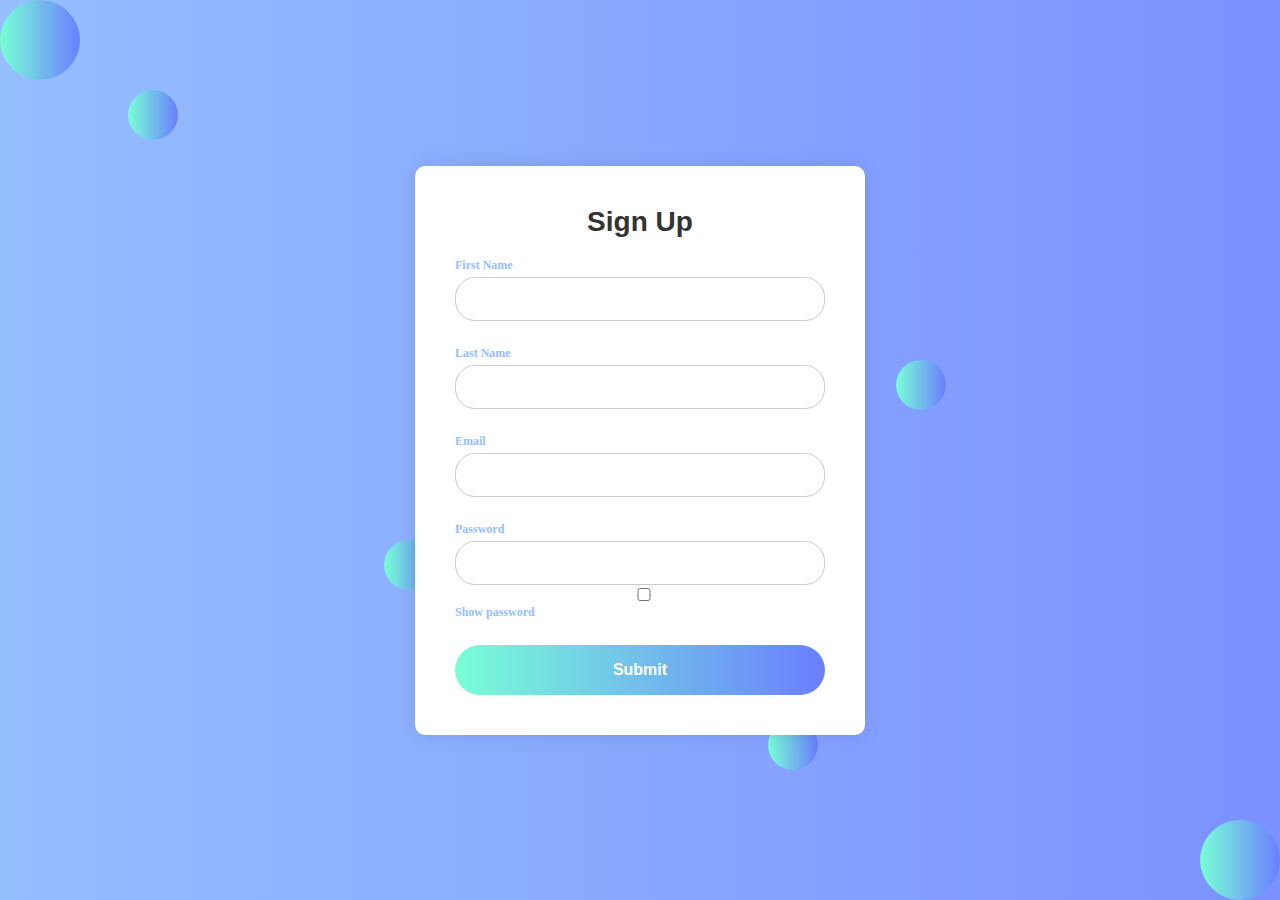
<file: index.html>
<!DOCTYPE html>
<html lang="en">
<head>
    <meta charset="UTF-8">
    <meta name="viewport" content="width=device-width, initial-scale=1.0">
    <title>Simple Web Application</title>
    <link rel="stylesheet" href="styles.css">
</head>
<body>
    <div class="sparkle"></div>
    <div class="sparkle"></div>

    <div class="sparkle"></div>
    <div class="sparkle"></div>

    <div class="sparkle"></div>
    <div class="sparkle"></div>



    <div class="container">
        
        <div class="form-header">Sign Up</div>
        <form id="myForm">
            <div class="form-group">
                <label for="firstName">First Name</label>
                <input type="text" id="firstName" name="firstName" required>
            </div>
            <div class="form-group">
                <label for="lastName">Last Name</label>
                <input type="text" id="lastName" name="lastName" required>
            </div>
            <div class="form-group">
                <label for="email">Email</label>
                <input type="email" id="email" name="email" required>
            </div>
            <div class="form-group">
                <label for="password">Password</label>
                <input type="password" id="password" name="password" required> 
                <label for="show-password">
                    <input type="checkbox" id="show-password"> Show password
                </label>
            </div>
            <button type="submit" class="submit-btn">Submit</button>
        </form>
    </div>
    <div class="sparkle"></div>
    <div class="sparkle"></div>
    <script src="script.js">
        
    </script>
    
</body>


</html>
</file>
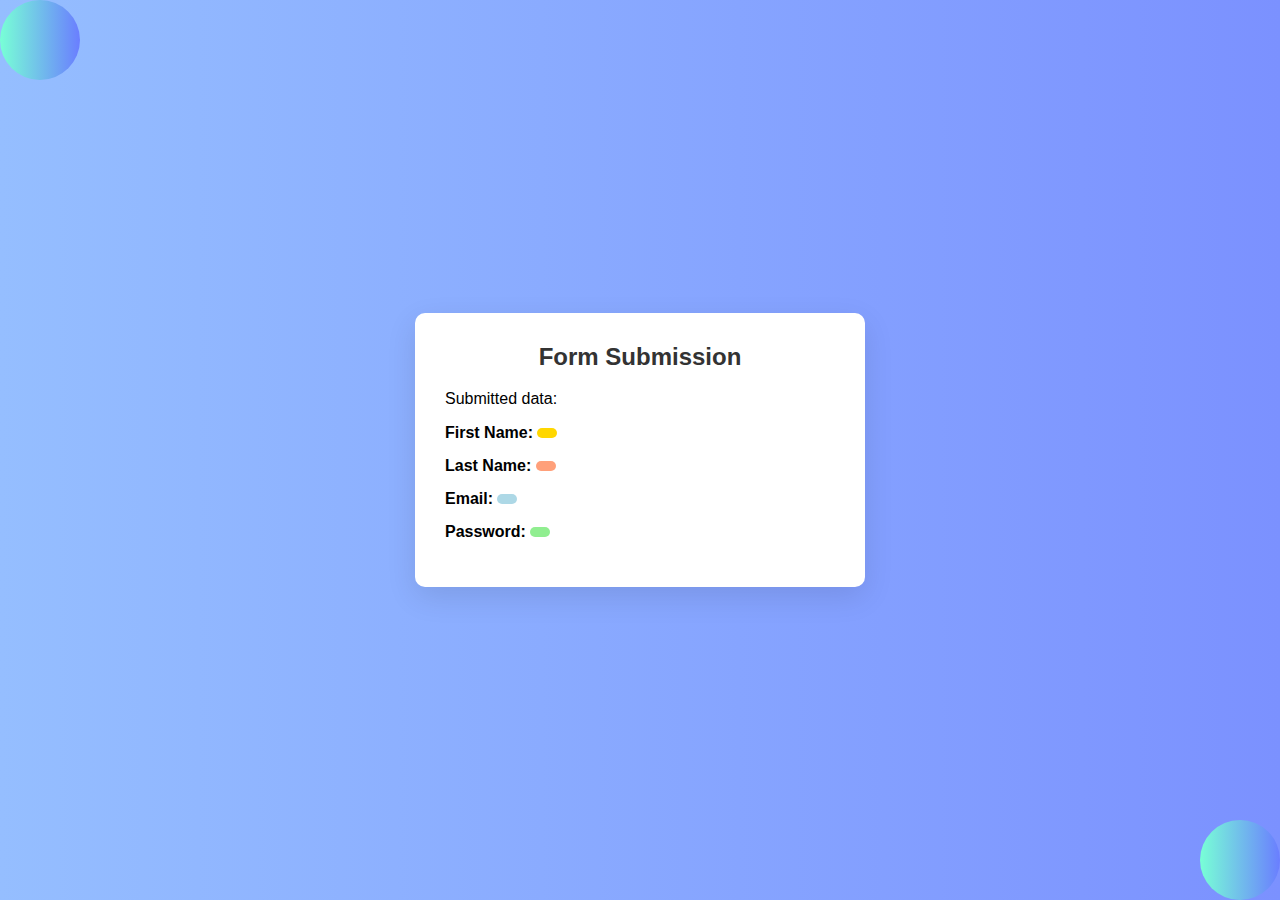
<file: submission.html>
<!DOCTYPE html>
<html lang="en">
<head>
    <meta charset="UTF-8">
    <meta name="viewport" content="width=device-width, initial-scale=1.0">
    <title>Form Submission</title>
    <link rel="stylesheet" href="styles.css">
    <style>
        body {
            font-family: Arial, sans-serif;
            background-color: #f4f4f4;
            margin: 0;
            padding: 0;
        }
        
        .container {
            max-width: 500px;
            margin: 50px auto;
            background-color: #fff;
            padding: 30px;
            border-radius: 10px;
            box-shadow: 0 10px 30px rgba(0, 0, 0, 0.1);
            transition: all 0.3s ease;
            animation: floatContainer 2s ease infinite alternate;
        }
        
        @keyframes floatContainer {
            0% {
                transform: translateY(0);
            }
            100% {
                transform: translateY(-10px);
            }
        }
        
        .container:hover {
            transform: translateY(-5px);
            box-shadow: 0 15px 35px rgba(0, 0, 0, 0.15);
        }
        
        h2 {
            margin-top: 0;
            text-align: center;
            color: #333;
        }
        
        ul {
            list-style-type: none;
            padding: 0;
        }
        
        li {
            margin-bottom: 15px;
        }
        
        strong {
            font-weight: bold;
        }
        
        span {
            display: inline-block;
            padding: 5px 10px;
            border-radius: 5px;
            background-color: #f0f0f0;
            color: #333;
        }
        
        span#firstName {
            background-color: #ffd700;
        }
        
        span#lastName {
            background-color: #ffa07a;
        }
        
        span#email {
            background-color: #add8e6;
        }
        
        span#password {
            background-color: #90ee90;
        }
        
    </style>
</head>
<body>
    <div class="container">
        <h2>Form Submission</h2>
        <p>Submitted data:</p>
        <ul>
            <li><strong>First Name:</strong> <span id="firstName"></span></li>
            <li><strong>Last Name:</strong> <span id="lastName"></span></li>
            <li><strong>Email:</strong> <span id="email"></span></li>
            <li><strong>Password:</strong> <span id="password"></span></li>
        </ul>
    </div>

    <script>
        document.getElementById("firstName").textContent = localStorage.getItem("firstName");
        document.getElementById("lastName").textContent = localStorage.getItem("lastName");
        document.getElementById("email").textContent = localStorage.getItem("email");
        document.getElementById("password").textContent = localStorage.getItem("password");
    </script>
</body>
</html>
</file>
<file: styles.css>
body {
    margin: 0;
    font-family: 'Montserrat', sans-serif;
    background: linear-gradient(270deg, #7B91FF 0%, #95BEFF 100%); 
    display: flex;
    justify-content: center;
    align-items: center;
    height: 100vh;
    overflow: hidden;
    position: relative;
}
body::before,
body::after {
    content: '';
    position: absolute;
    width: 80px;
    height: 80px;
    background: linear-gradient(270deg, #6a7eff 0%, #78ffd6 100%);
    border-radius: 50%;
    z-index: -1; 
}

/* Top left corner */
body::before {
    top: 0;
    left: 0;
}

/* Bottom right corner */
body::after {
    bottom: 0;
    right: 0;
}

.container {
    width: 450px;
    background-color: #fff;
    border-radius: 10px;
    box-shadow: 0 0 20px rgba(0, 0, 0, 0.1);
    padding: 40px;
    box-sizing: border-box;
    position: relative;
    z-index: 1;
    transition: transform 0.3s ease;
}

.container:hover {
    transform: translateY(-5px);
    box-shadow: 0 10px 20px rgba(0, 0, 0, 0.1);
}
#container::before,
#container::after {
    content: '';
    position: absolute;
    width: 80px;
    height: 80px;
    background: linear-gradient(135deg, #fda085 0%, #f6d365 100%);
    border-radius: 50%;
    z-index: -1; 
}


#container::before {
    top: -40px;
    left: -40px;
}

#container::after {
    bottom: -40px;
    right: -40px;
}



.form-header {
    color: #333333;
    font-size: 28px;
    font-weight: 700;
    margin-bottom: 20px;
    text-align: center;
}

.form-group {
    margin-bottom: 25px;
}

.form-group label {
    color: #95BEFF;
    font-size: 12px;
    font-weight: 600;
    display: block;
    margin-bottom: 4px;
    font-family: 'Times New Roman', Times, serif;
}

.form-group input {
    width: 100%;
    padding: 12px;
    border-radius: 20px;
    border: 1px solid #ccc;
    font-size: 16px;
    box-sizing: border-box;
    transition: border-color 0.3s ease;
}

.form-group input:focus {
    outline: none;
    border-color: #95BEFF;
    box-shadow: 0 0 0 3px rgba(123, 145, 255, 0.1);
}

.checkbox-group {
    margin-bottom: 25px;
    display: flex;
    align-items: center;
}

.checkbox-group input {
    margin-right: 10px;
}

.checkbox-label {
    color: #555;
    font-size: 14px;
    font-weight: 500;
}

.checkbox-label a {
    color: #007bff;
    text-decoration: none;
}

.submit-btn {
    width: 100%;
    height: 50px;
    background: linear-gradient(270deg, #6a7eff 0%, #78ffd6 100%);
    border-radius: 90px;
    border: none;
    color: white;
    font-size: 16px;
    font-weight: 600;
    cursor: pointer;
    transition: background-color 0.3s ease;
}

.submit-btn:hover {
    background-color: #798eda;
}

@keyframes float {
    0% {
        transform: translateY(0);
    }
    50% {
        transform: translateY(-10px);
    }
    100% {
        transform: translateY(0);
    }
}

/* Floating sparkles animation */

@keyframes sparkle {
    0% {
        transform: translateY(-50px) rotate(0deg);
        opacity: 0;
    }
    100% {
        transform: translateY(50px) rotate(360deg);
        opacity: 1;
    }
}

.sparkle {
    position: absolute;
    width: 50px;
    height: 50px;
    background: linear-gradient(270deg, #6a7eff 0%, #78ffd6 100%);
    border-radius: 50%;
    animation: sparkle 30s linear infinite;
}

/* Position sparkles */
.sparkle:nth-child(1) {
    top: 10%;
    left: 10%;
}

.sparkle:nth-child(2) {
    top: 20%;
    left: 40%;
}

.sparkle:nth-child(3) {
    top: 40%;
    left: 70%;
}

.sparkle:nth-child(4) {
    top: 60%;
    left: 30%;
}

.sparkle:nth-child(5) {
    top: 80%;
    left: 60%;
}
</file>
